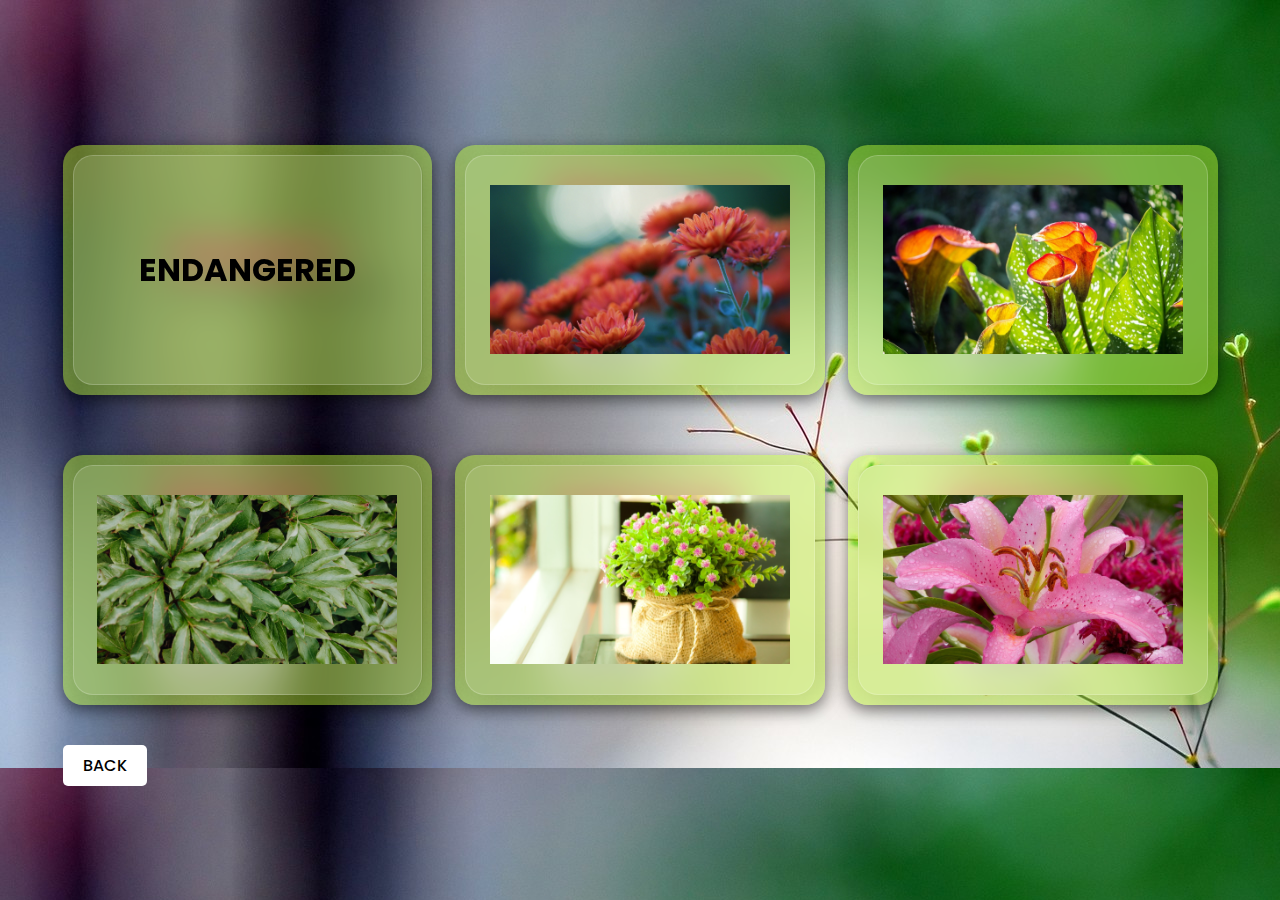
<file: htmls/main.html>
<!doctype html>
<html>
<head>
	<meta charset="utf-8">
	<meta name="viewport" content="width=device-width, initial-scale=1.0">
	<title>ENDANGERED</title>
	<link rel="stylesheet" href="../css/mainstyle.css">
</head>
<body>
	<div class="container">
		<div class="card">
			<div class="imgBx">
				<h1 class="end">ENDANGERED</h1>
			</div>
			<div class="cont">
				<div>
					<h3>Endangered~~</h3>
					<p>Let's help in preserving them.</p>
				</div>
			</div>
		</div>
		<div class="card">
			<div class="imgBx">
				<img src="../images/2.jpg">
			</div>
			<div class="cont">
				<div>
					<h3>Balanophoraceae</h3>
					<p>Lorem ipsum dolor sit amet consectetur adipisicing elit. Nobis delectus
						porro perferendis.</p>
						<a href="#">Read More</a>
				</div>
			</div>
		</div>
		<div class="card">
			<div class="imgBx">
				<img src="../images/3.jpg">
			</div>
			<div class="cont">
				<div>
					<h3>Pitcher Plant</h3>
					<p>Lorem ipsum dolor sit amet consectetur adipisicing elit. Nobis delectus
						porro perferendis.</p>
						<a href="#">Read More</a>
				</div>
			</div>
		</div>
		<div class="card">
			<div class="imgBx">
				<img src="../images/4.jpg">
			</div>
			<div class="cont">
				<div>
					<h3>Phalaenopsis Lindenii</h3>
					<p>Lorem ipsum dolor sit amet consectetur adipisicing elit. Nobis delectus</p>
						<a href="#">Read More</a>
				</div>
			</div>
		</div>
        <div class="card">
			<div class="imgBx">
				<img src="../images/5.jpg">
			</div>
			<div class="cont">
				<div>
					<h3>Combretaceae</h3>
					<p>Lorem ipsum dolor sit amet consectetur adipisicing elit. Nobis delectus
						porro perferendis.</p>
						<a href="#">Read More</a>
				</div>
			</div>
		</div>
        <div class="card">
			<div class="imgBx">
				<img src="../images/6.jpg">
			</div>
			<div class="cont">
				<div>
					<h3>Hyperiacaceae</h3>
					<p>Lorem ipsum dolor sit amet consectetur adipisicing elit. Nobis delectus
						porro perferendis.</p>
						<a href="#">Read More</a>
				</div>
			</div>
		</div>
		<a class="bck" href="../index.html">BACK</a>
	</div>
</body>
</html>
</file>
<file: css/mainstyle.css>
@import url('https://fonts.googleapis.com/css?family=Poppins:400,500,600,700,800,900&display=swap');
*
{
	margin: 0;
	padding: 0;
	box-sizing: border-box;
	font-family: 'Poppins', sans-serif;
}
body
{
	display: flex;
	justify-content: center;
	align-items: center;
	min-height: 100vh;
	background-image: url(../images/9.jpg);
	background-attachment: fixed;
}
.container
{
	position: relative;
	width: 1155px;
	display: flex;
	justify-content: space-between;
	flex-wrap: wrap;
	margin: 20px;
	padding: 20px 0;
}
.container .card
{
	position: relative;
	height: 250px;
	background: rgba(185, 243, 51, 0.473);
	display: flex;
	width: 45%;
	margin: 30px 0;
	border-radius: 20px;
	box-shadow: 0 5px 15px rgba(0,0,0,0.5);
	flex: 0 32%;
}
.container .card .imgBx
{
	position: absolute;
	top: 10px;
	left: 10px;
	background: rgba(255,255,255,0.1);
	backdrop-filter: blur(20px);
	height: calc(100% - 20px);
	width: calc(100% - 20px);
	z-index: 2;
	display: flex;
	justify-content: center;
	align-items: center;
	overflow: hidden;
	border-radius: 20px;
	border: 1px solid rgba(255,255,255,0.2);
	box-shadow: 5px 5px 30px rgba(0,0,0,0.1);
	transition: 0.5s ease-in-out;
}
.container .card:hover .imgBx
{
	height: 150px;
	width: 150px;
	left: -75px;
	top: calc(50% - 75px);
	font-size: .6em;
}
.container .card .imgBx img
{
	max-width: 300px;
	transition: 0.4s ease-in-out;
}
.container .card:hover .imgBx img
{
	max-width: 75px;
}
.container .card .cont
{
	position: absolute;
	right: 0;
	width: calc(100% - 75px);
	height: 100%;
	padding: 20px;
	display: flex;
	justify-content: center;
	align-items: center;
}
.container .card .cont h3
{
	color: #ff0057;
	margin-bottom: 5px;
	font-size: 24px;
}
.container .card .cont a
{
	display: inline-block;
	margin-top: 10px;
	padding: 8px 20px;
	border-radius: 5px;
	background: #ffffff8e;
	text-decoration: none;
	color: rgb(0, 0, 0);
	font-weight: 500;
}
.bck{
	display: inline-block;
	margin-top: 10px;
	padding: 8px 20px;
	border-radius: 5px;
	background: #ffffff;
	text-decoration: none;
	color: rgb(0, 0, 0);
	font-weight: 500;
}

@media (max-width: 992px)
{
	.container
	{
	position: relative;
    width: 100%;
    flex-direction: column;
    align-items: center;
	}
	.container .card
	{
	  width: 300px;
		height: auto;
		flex-direction: column;
		background: transparent;
		margin: -20px 0;
		box-shadow: none;
	}
	.container .card .imgBx
	{
		position: relative;
	}
	.container .card .imgBx,
	.container .card:hover .imgBx
	{
		width: 80%;
		height: 200px;
		top: 100px;
		left: 10%;
	}
	.container .card:hover .imgBx
	{
		top: 80px;
	}
	.container .card .imgBx img,
	.container .card:hover .imgBx img
	{
		max-width: 100px;
	}
	.container .card .cont
	{
		position: relative;
		width: 100%;
		background: rgb(81, 248, 48);
		box-shadow: none;
		border-radius: 20px;
		padding: 20px 40px 40px;
		border-top: 100px solid #fff;
	}
}
</file>
